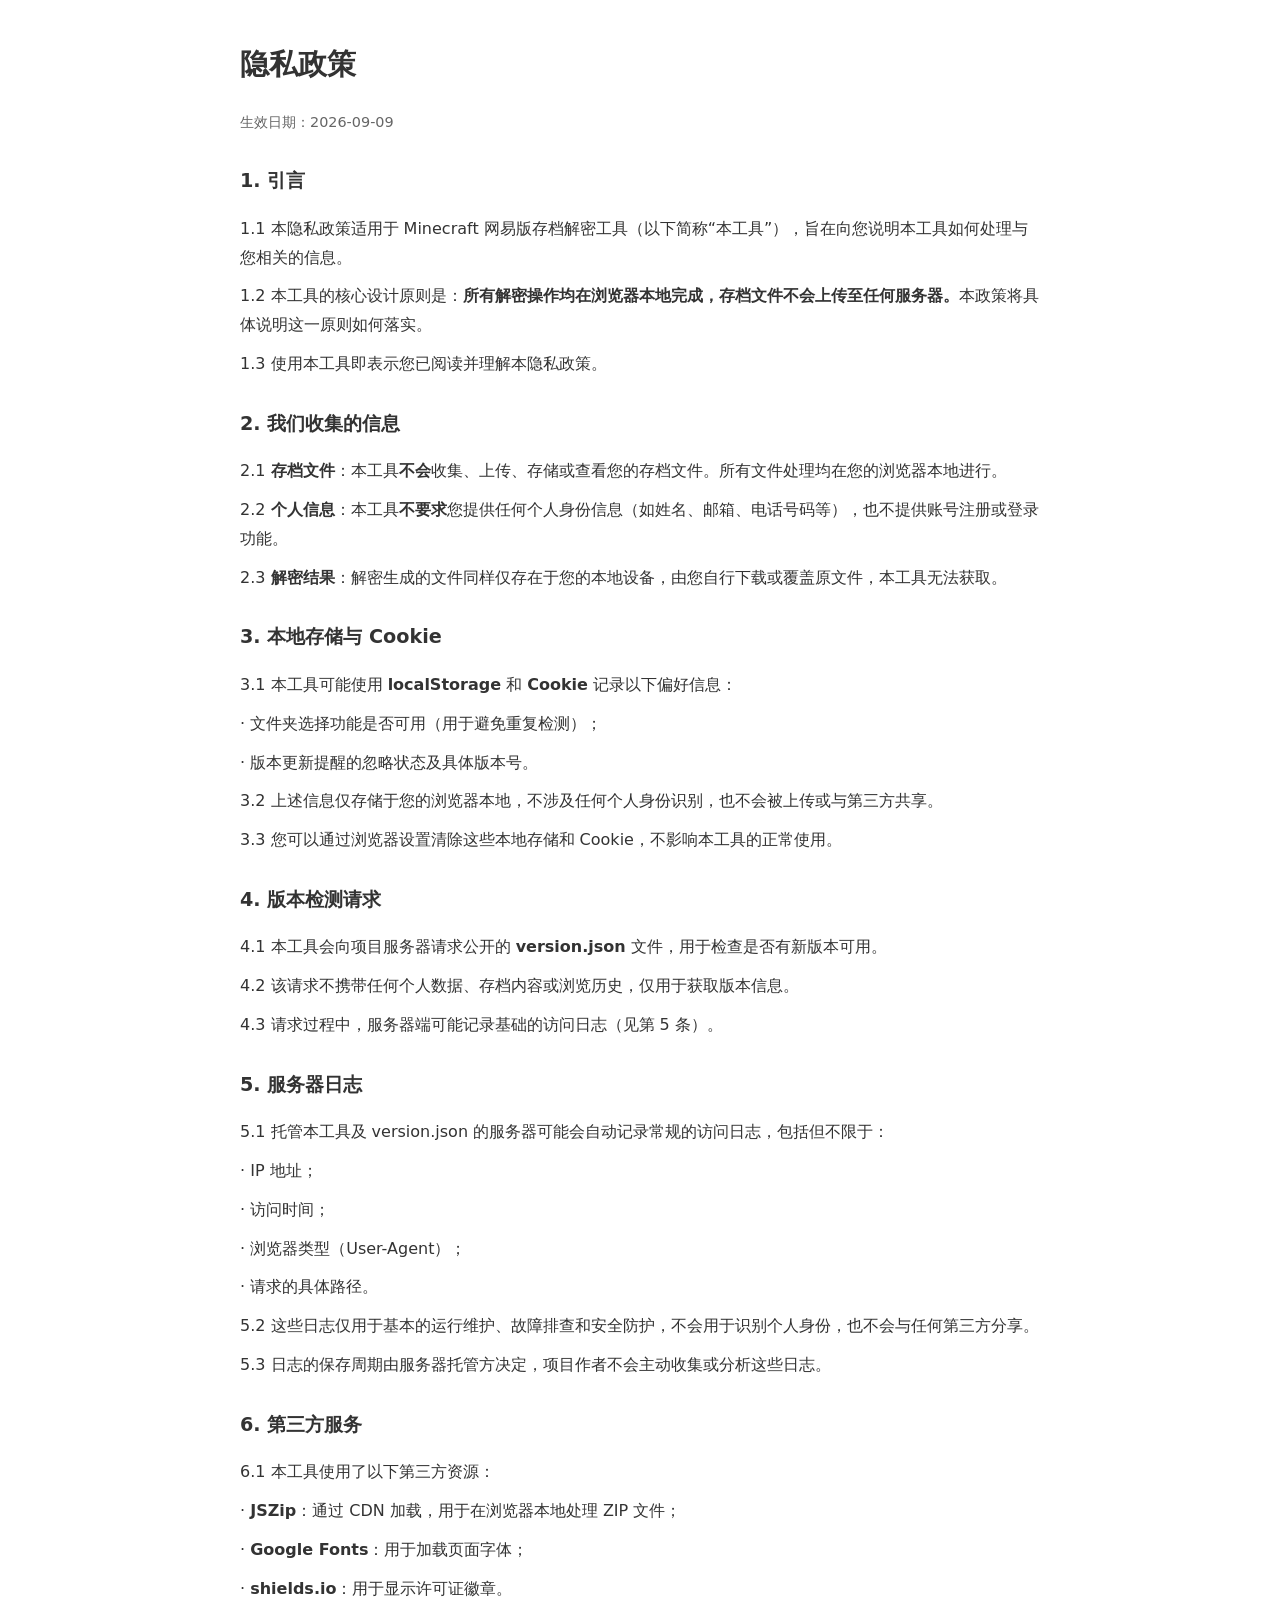
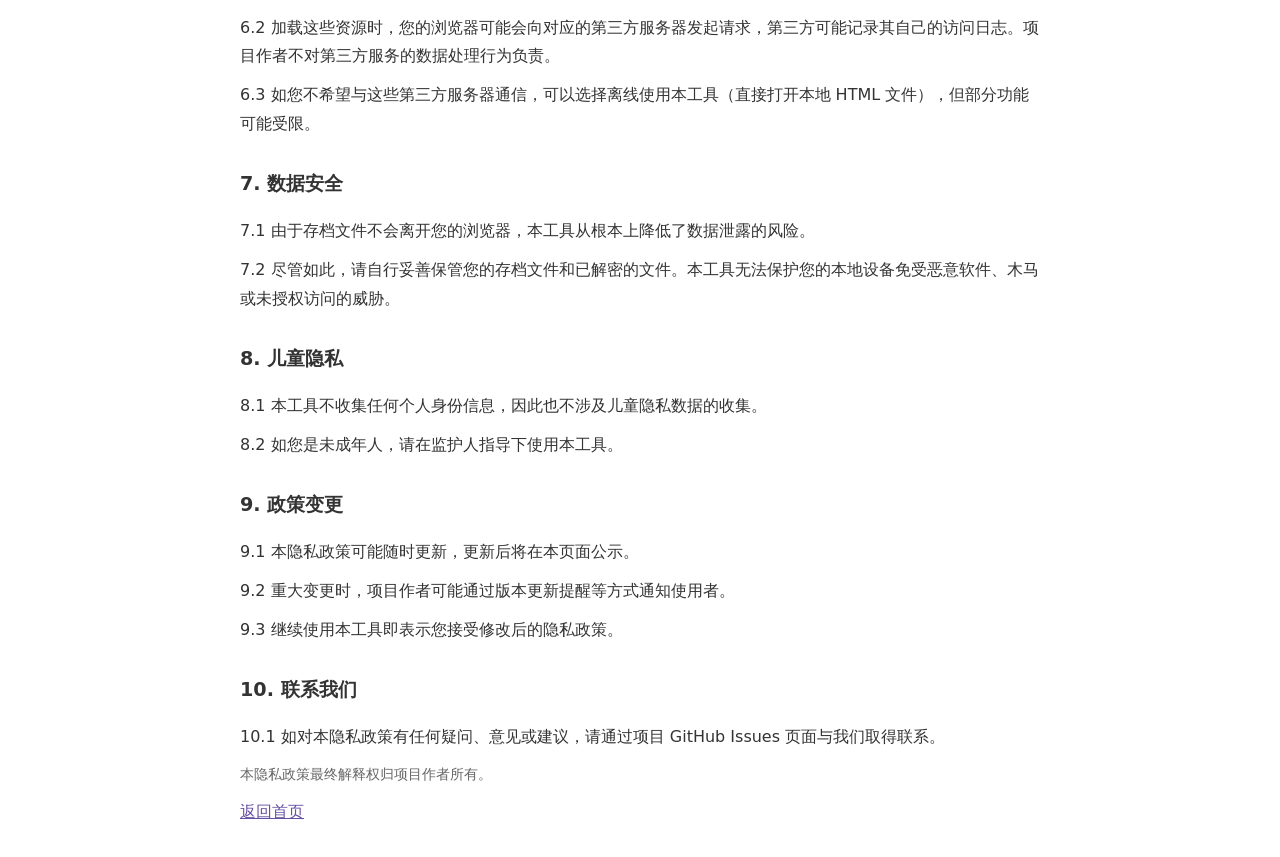
<file: privacy.html>
<!DOCTYPE html>
<html lang="zh-CN">
<head>
    <meta charset="UTF-8">
    <meta name="viewport" content="width=device-width, initial-scale=1.0">
    <title>隐私政策</title>
    <style>
        body {
            max-width: 800px;
            margin: 0 auto;
            padding: 20px;
            font-family: system-ui, -apple-system, sans-serif;
            line-height: 1.8;
            color: #333;
        }
        h1 { font-size: 1.8rem; }
        h2 { font-size: 1.2rem; margin-top: 28px; }
        p { margin: 10px 0; }
        a { color: #6750A4; }
        .muted { color: #666; font-size: 0.9rem; }
    </style>
</head>
<body>
    <h1>隐私政策</h1>
    <p class="muted">生效日期：2026-09-09</p>

    <h2>1. 引言</h2>
    <p>1.1 本隐私政策适用于 Minecraft 网易版存档解密工具（以下简称“本工具”），旨在向您说明本工具如何处理与您相关的信息。</p>
    <p>1.2 本工具的核心设计原则是：<strong>所有解密操作均在浏览器本地完成，存档文件不会上传至任何服务器。</strong>本政策将具体说明这一原则如何落实。</p>
    <p>1.3 使用本工具即表示您已阅读并理解本隐私政策。</p>

    <h2>2. 我们收集的信息</h2>
    <p>2.1 <strong>存档文件</strong>：本工具<strong>不会</strong>收集、上传、存储或查看您的存档文件。所有文件处理均在您的浏览器本地进行。</p>
    <p>2.2 <strong>个人信息</strong>：本工具<strong>不要求</strong>您提供任何个人身份信息（如姓名、邮箱、电话号码等），也不提供账号注册或登录功能。</p>
    <p>2.3 <strong>解密结果</strong>：解密生成的文件同样仅存在于您的本地设备，由您自行下载或覆盖原文件，本工具无法获取。</p>

    <h2>3. 本地存储与 Cookie</h2>
    <p>3.1 本工具可能使用 <strong>localStorage</strong> 和 <strong>Cookie</strong> 记录以下偏好信息：</p>
    <p>· 文件夹选择功能是否可用（用于避免重复检测）；</p>
    <p>· 版本更新提醒的忽略状态及具体版本号。</p>
    <p>3.2 上述信息仅存储于您的浏览器本地，不涉及任何个人身份识别，也不会被上传或与第三方共享。</p>
    <p>3.3 您可以通过浏览器设置清除这些本地存储和 Cookie，不影响本工具的正常使用。</p>

    <h2>4. 版本检测请求</h2>
    <p>4.1 本工具会向项目服务器请求公开的 <strong>version.json</strong> 文件，用于检查是否有新版本可用。</p>
    <p>4.2 该请求不携带任何个人数据、存档内容或浏览历史，仅用于获取版本信息。</p>
    <p>4.3 请求过程中，服务器端可能记录基础的访问日志（见第 5 条）。</p>

    <h2>5. 服务器日志</h2>
    <p>5.1 托管本工具及 version.json 的服务器可能会自动记录常规的访问日志，包括但不限于：</p>
    <p>· IP 地址；</p>
    <p>· 访问时间；</p>
    <p>· 浏览器类型（User-Agent）；</p>
    <p>· 请求的具体路径。</p>
    <p>5.2 这些日志仅用于基本的运行维护、故障排查和安全防护，不会用于识别个人身份，也不会与任何第三方分享。</p>
    <p>5.3 日志的保存周期由服务器托管方决定，项目作者不会主动收集或分析这些日志。</p>

    <h2>6. 第三方服务</h2>
    <p>6.1 本工具使用了以下第三方资源：</p>
    <p>· <strong>JSZip</strong>：通过 CDN 加载，用于在浏览器本地处理 ZIP 文件；</p>
    <p>· <strong>Google Fonts</strong>：用于加载页面字体；</p>
    <p>· <strong>shields.io</strong>：用于显示许可证徽章。</p>
    <p>6.2 加载这些资源时，您的浏览器可能会向对应的第三方服务器发起请求，第三方可能记录其自己的访问日志。项目作者不对第三方服务的数据处理行为负责。</p>
    <p>6.3 如您不希望与这些第三方服务器通信，可以选择离线使用本工具（直接打开本地 HTML 文件），但部分功能可能受限。</p>

    <h2>7. 数据安全</h2>
    <p>7.1 由于存档文件不会离开您的浏览器，本工具从根本上降低了数据泄露的风险。</p>
    <p>7.2 尽管如此，请自行妥善保管您的存档文件和已解密的文件。本工具无法保护您的本地设备免受恶意软件、木马或未授权访问的威胁。</p>

    <h2>8. 儿童隐私</h2>
    <p>8.1 本工具不收集任何个人身份信息，因此也不涉及儿童隐私数据的收集。</p>
    <p>8.2 如您是未成年人，请在监护人指导下使用本工具。</p>

    <h2>9. 政策变更</h2>
    <p>9.1 本隐私政策可能随时更新，更新后将在本页面公示。</p>
    <p>9.2 重大变更时，项目作者可能通过版本更新提醒等方式通知使用者。</p>
    <p>9.3 继续使用本工具即表示您接受修改后的隐私政策。</p>

    <h2>10. 联系我们</h2>
    <p>10.1 如对本隐私政策有任何疑问、意见或建议，请通过项目 GitHub Issues 页面与我们取得联系。</p>

    <p class="muted">本隐私政策最终解释权归项目作者所有。</p>

    <p><a href="index.html">返回首页</a></p>
</body>
</html>
</file>
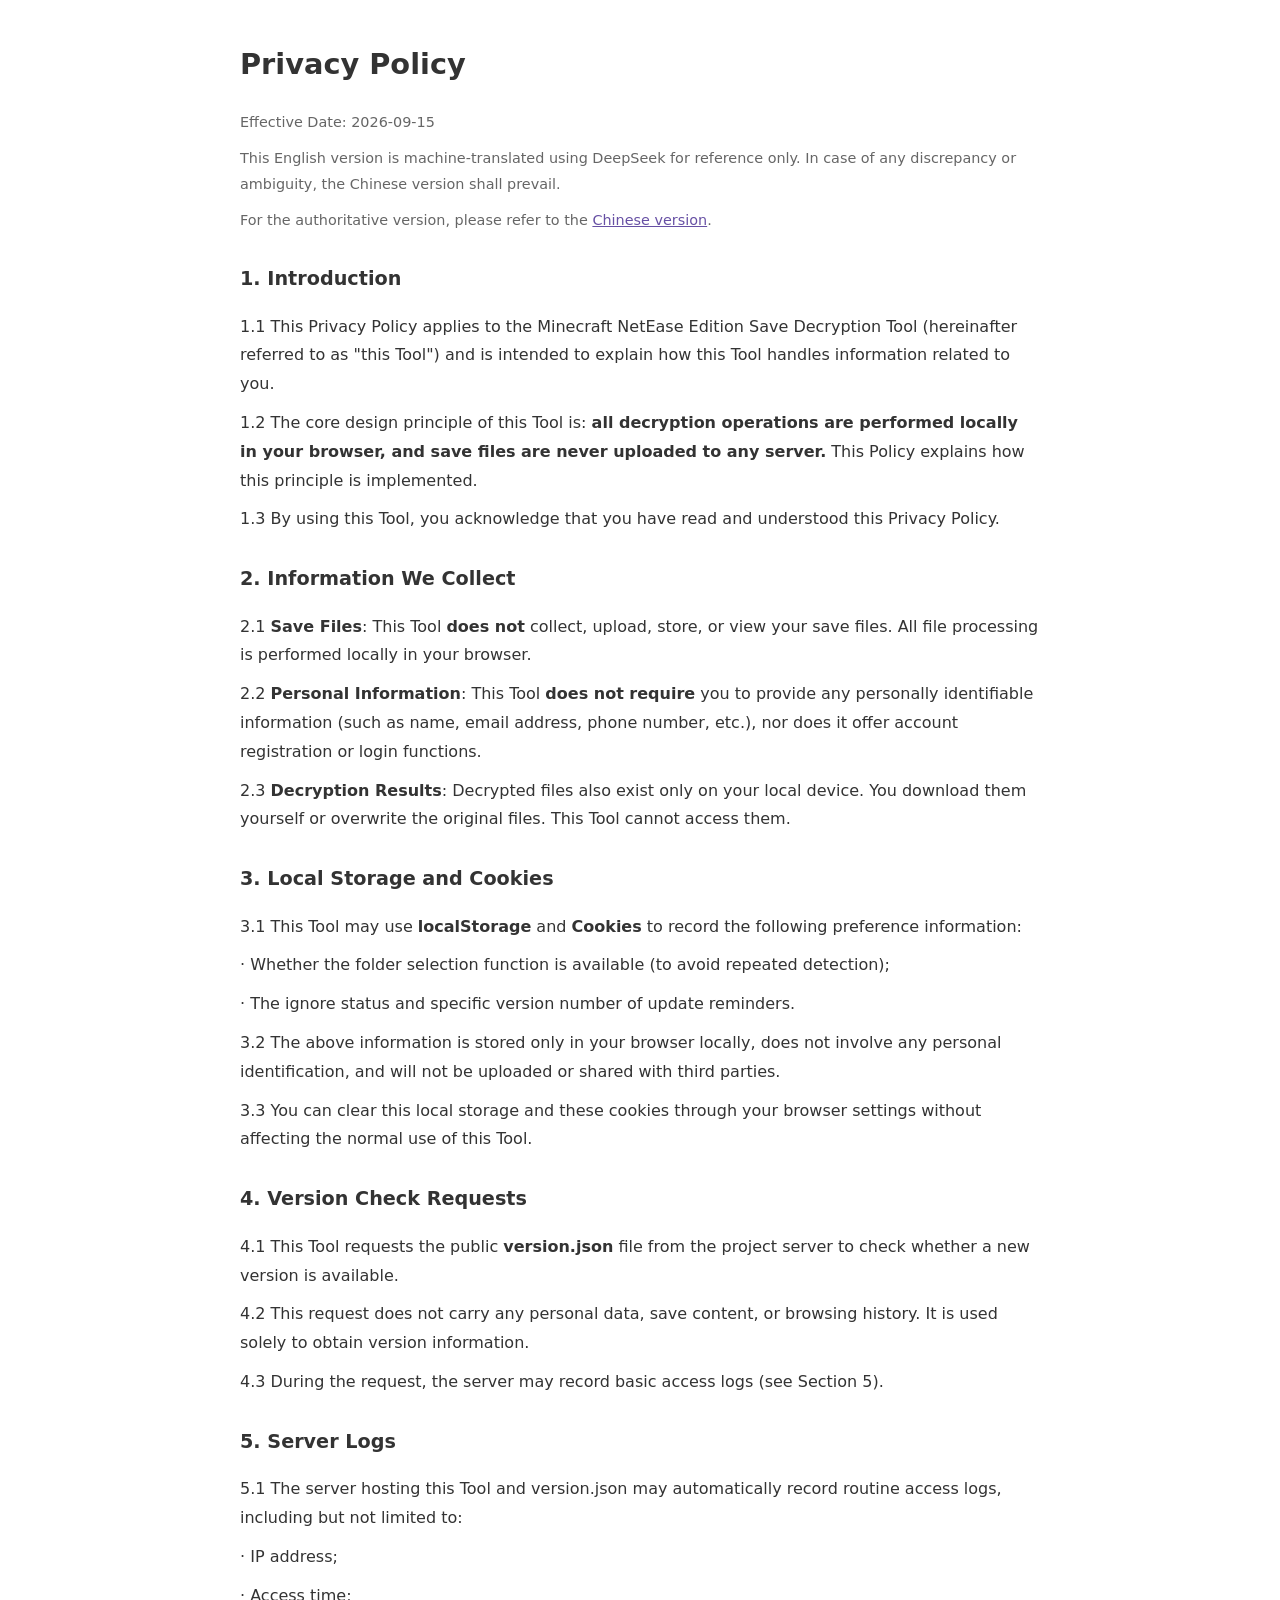
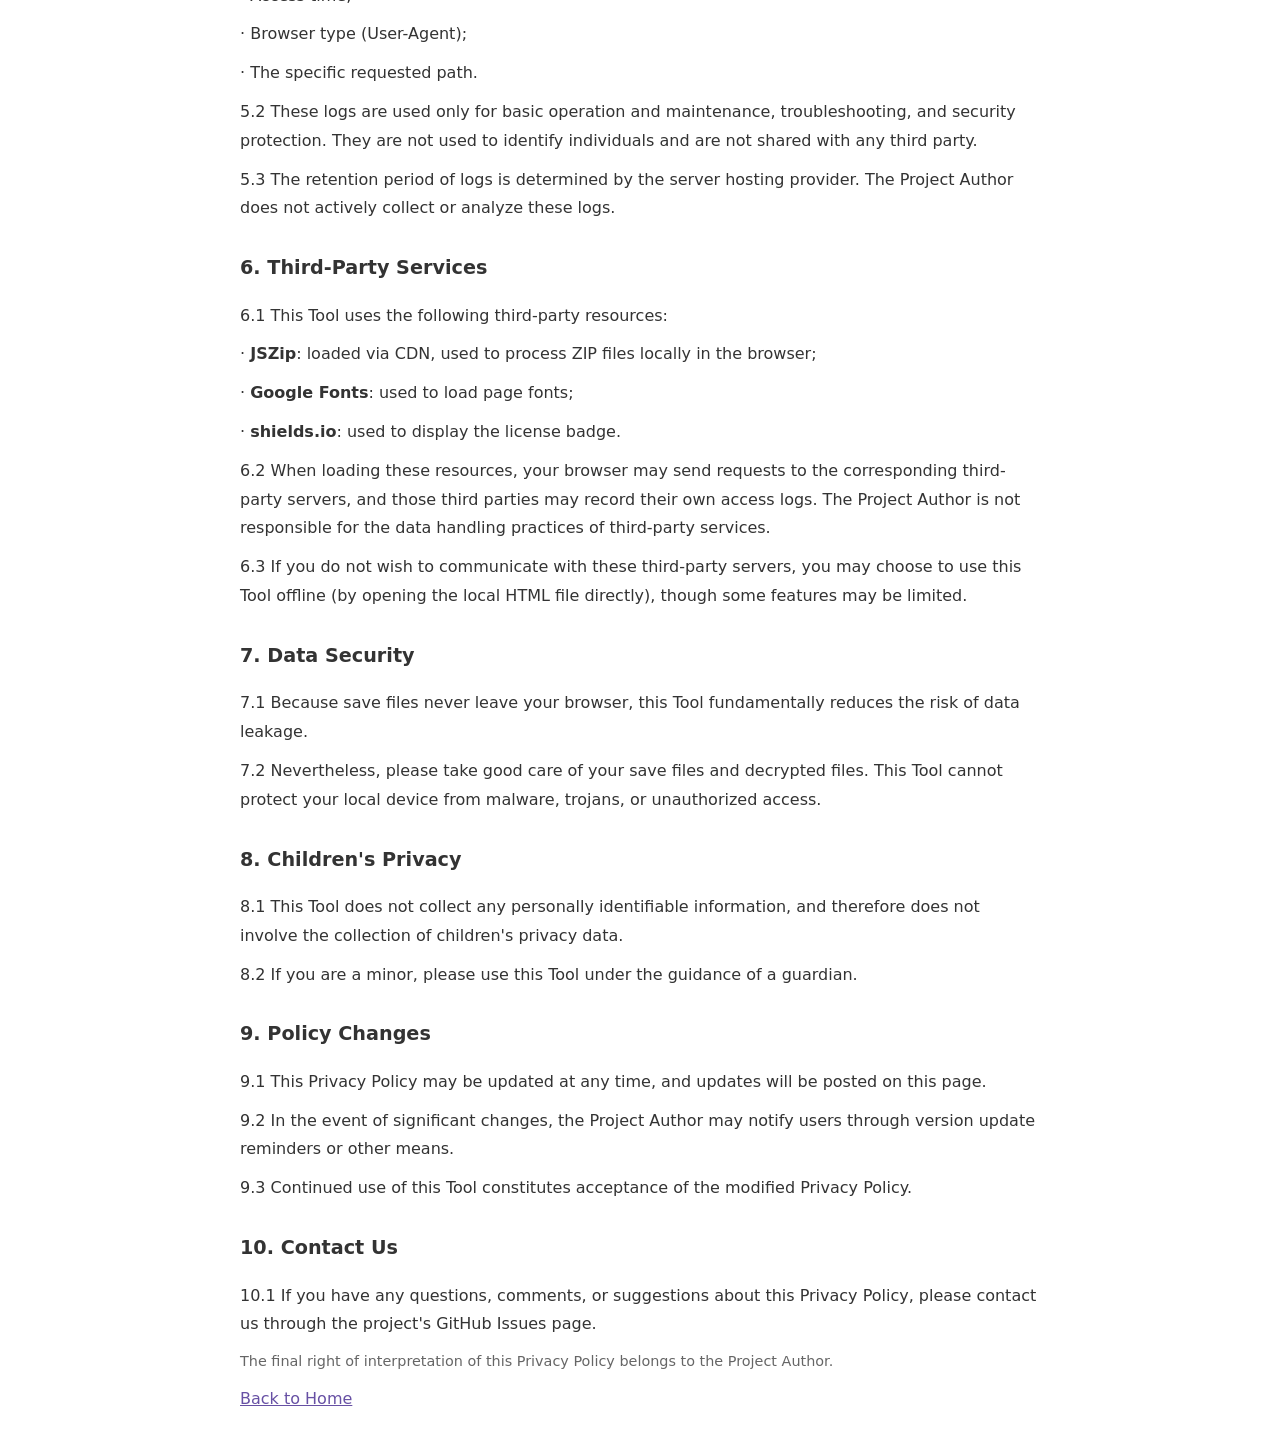
<file: privacy_EN.html>
<!DOCTYPE html>
<html lang="en">
<head>
    <meta charset="UTF-8">
    <meta name="viewport" content="width=device-width, initial-scale=1.0">
    <title>Privacy Policy</title>
    <style>
        body {
            max-width: 800px;
            margin: 0 auto;
            padding: 20px;
            font-family: system-ui, -apple-system, sans-serif;
            line-height: 1.8;
            color: #333;
        }
        h1 { font-size: 1.8rem; }
        h2 { font-size: 1.2rem; margin-top: 28px; }
        p { margin: 10px 0; }
        a { color: #6750A4; }
        .muted { color: #666; font-size: 0.9rem; }
    </style>
</head>
<body>
    <h1>Privacy Policy</h1>
    <p class="muted">Effective Date: 2026-09-15</p>
    <p class="muted">This English version is machine-translated using DeepSeek for reference only. In case of any discrepancy or ambiguity, the Chinese version shall prevail.</p>
    <p class="muted">For the authoritative version, please refer to the <a href="privacy.html">Chinese version</a>.</p>

    <h2>1. Introduction</h2>
    <p>1.1 This Privacy Policy applies to the Minecraft NetEase Edition Save Decryption Tool (hereinafter referred to as "this Tool") and is intended to explain how this Tool handles information related to you.</p>
    <p>1.2 The core design principle of this Tool is: <strong>all decryption operations are performed locally in your browser, and save files are never uploaded to any server.</strong> This Policy explains how this principle is implemented.</p>
    <p>1.3 By using this Tool, you acknowledge that you have read and understood this Privacy Policy.</p>

    <h2>2. Information We Collect</h2>
    <p>2.1 <strong>Save Files</strong>: This Tool <strong>does not</strong> collect, upload, store, or view your save files. All file processing is performed locally in your browser.</p>
    <p>2.2 <strong>Personal Information</strong>: This Tool <strong>does not require</strong> you to provide any personally identifiable information (such as name, email address, phone number, etc.), nor does it offer account registration or login functions.</p>
    <p>2.3 <strong>Decryption Results</strong>: Decrypted files also exist only on your local device. You download them yourself or overwrite the original files. This Tool cannot access them.</p>

    <h2>3. Local Storage and Cookies</h2>
    <p>3.1 This Tool may use <strong>localStorage</strong> and <strong>Cookies</strong> to record the following preference information:</p>
    <p>· Whether the folder selection function is available (to avoid repeated detection);</p>
    <p>· The ignore status and specific version number of update reminders.</p>
    <p>3.2 The above information is stored only in your browser locally, does not involve any personal identification, and will not be uploaded or shared with third parties.</p>
    <p>3.3 You can clear this local storage and these cookies through your browser settings without affecting the normal use of this Tool.</p>

    <h2>4. Version Check Requests</h2>
    <p>4.1 This Tool requests the public <strong>version.json</strong> file from the project server to check whether a new version is available.</p>
    <p>4.2 This request does not carry any personal data, save content, or browsing history. It is used solely to obtain version information.</p>
    <p>4.3 During the request, the server may record basic access logs (see Section 5).</p>

    <h2>5. Server Logs</h2>
    <p>5.1 The server hosting this Tool and version.json may automatically record routine access logs, including but not limited to:</p>
    <p>· IP address;</p>
    <p>· Access time;</p>
    <p>· Browser type (User-Agent);</p>
    <p>· The specific requested path.</p>
    <p>5.2 These logs are used only for basic operation and maintenance, troubleshooting, and security protection. They are not used to identify individuals and are not shared with any third party.</p>
    <p>5.3 The retention period of logs is determined by the server hosting provider. The Project Author does not actively collect or analyze these logs.</p>

    <h2>6. Third-Party Services</h2>
    <p>6.1 This Tool uses the following third-party resources:</p>
    <p>· <strong>JSZip</strong>: loaded via CDN, used to process ZIP files locally in the browser;</p>
    <p>· <strong>Google Fonts</strong>: used to load page fonts;</p>
    <p>· <strong>shields.io</strong>: used to display the license badge.</p>
    <p>6.2 When loading these resources, your browser may send requests to the corresponding third-party servers, and those third parties may record their own access logs. The Project Author is not responsible for the data handling practices of third-party services.</p>
    <p>6.3 If you do not wish to communicate with these third-party servers, you may choose to use this Tool offline (by opening the local HTML file directly), though some features may be limited.</p>

    <h2>7. Data Security</h2>
    <p>7.1 Because save files never leave your browser, this Tool fundamentally reduces the risk of data leakage.</p>
    <p>7.2 Nevertheless, please take good care of your save files and decrypted files. This Tool cannot protect your local device from malware, trojans, or unauthorized access.</p>

    <h2>8. Children's Privacy</h2>
    <p>8.1 This Tool does not collect any personally identifiable information, and therefore does not involve the collection of children's privacy data.</p>
    <p>8.2 If you are a minor, please use this Tool under the guidance of a guardian.</p>

    <h2>9. Policy Changes</h2>
    <p>9.1 This Privacy Policy may be updated at any time, and updates will be posted on this page.</p>
    <p>9.2 In the event of significant changes, the Project Author may notify users through version update reminders or other means.</p>
    <p>9.3 Continued use of this Tool constitutes acceptance of the modified Privacy Policy.</p>

    <h2>10. Contact Us</h2>
    <p>10.1 If you have any questions, comments, or suggestions about this Privacy Policy, please contact us through the project's GitHub Issues page.</p>

    <p class="muted">The final right of interpretation of this Privacy Policy belongs to the Project Author.</p>

    <p><a href="index.html">Back to Home</a></p>
</body>
</html>
</file>
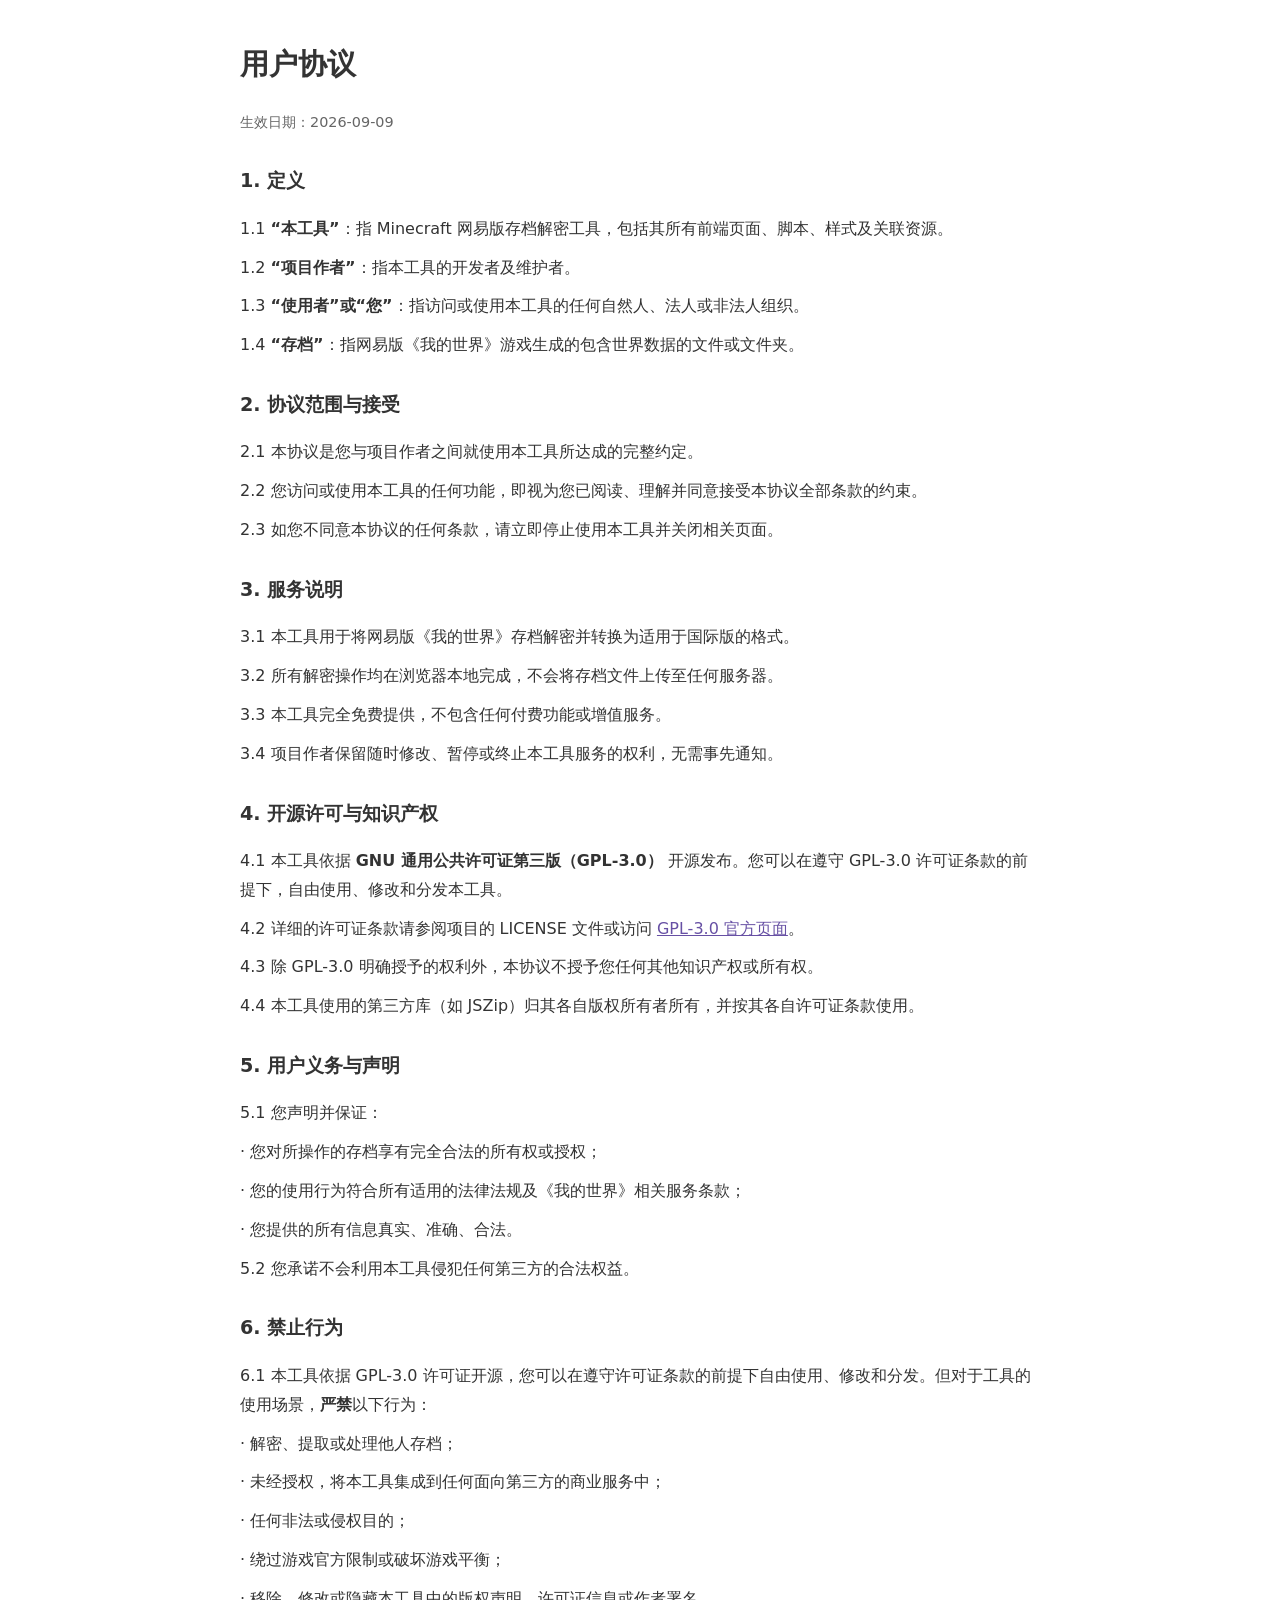
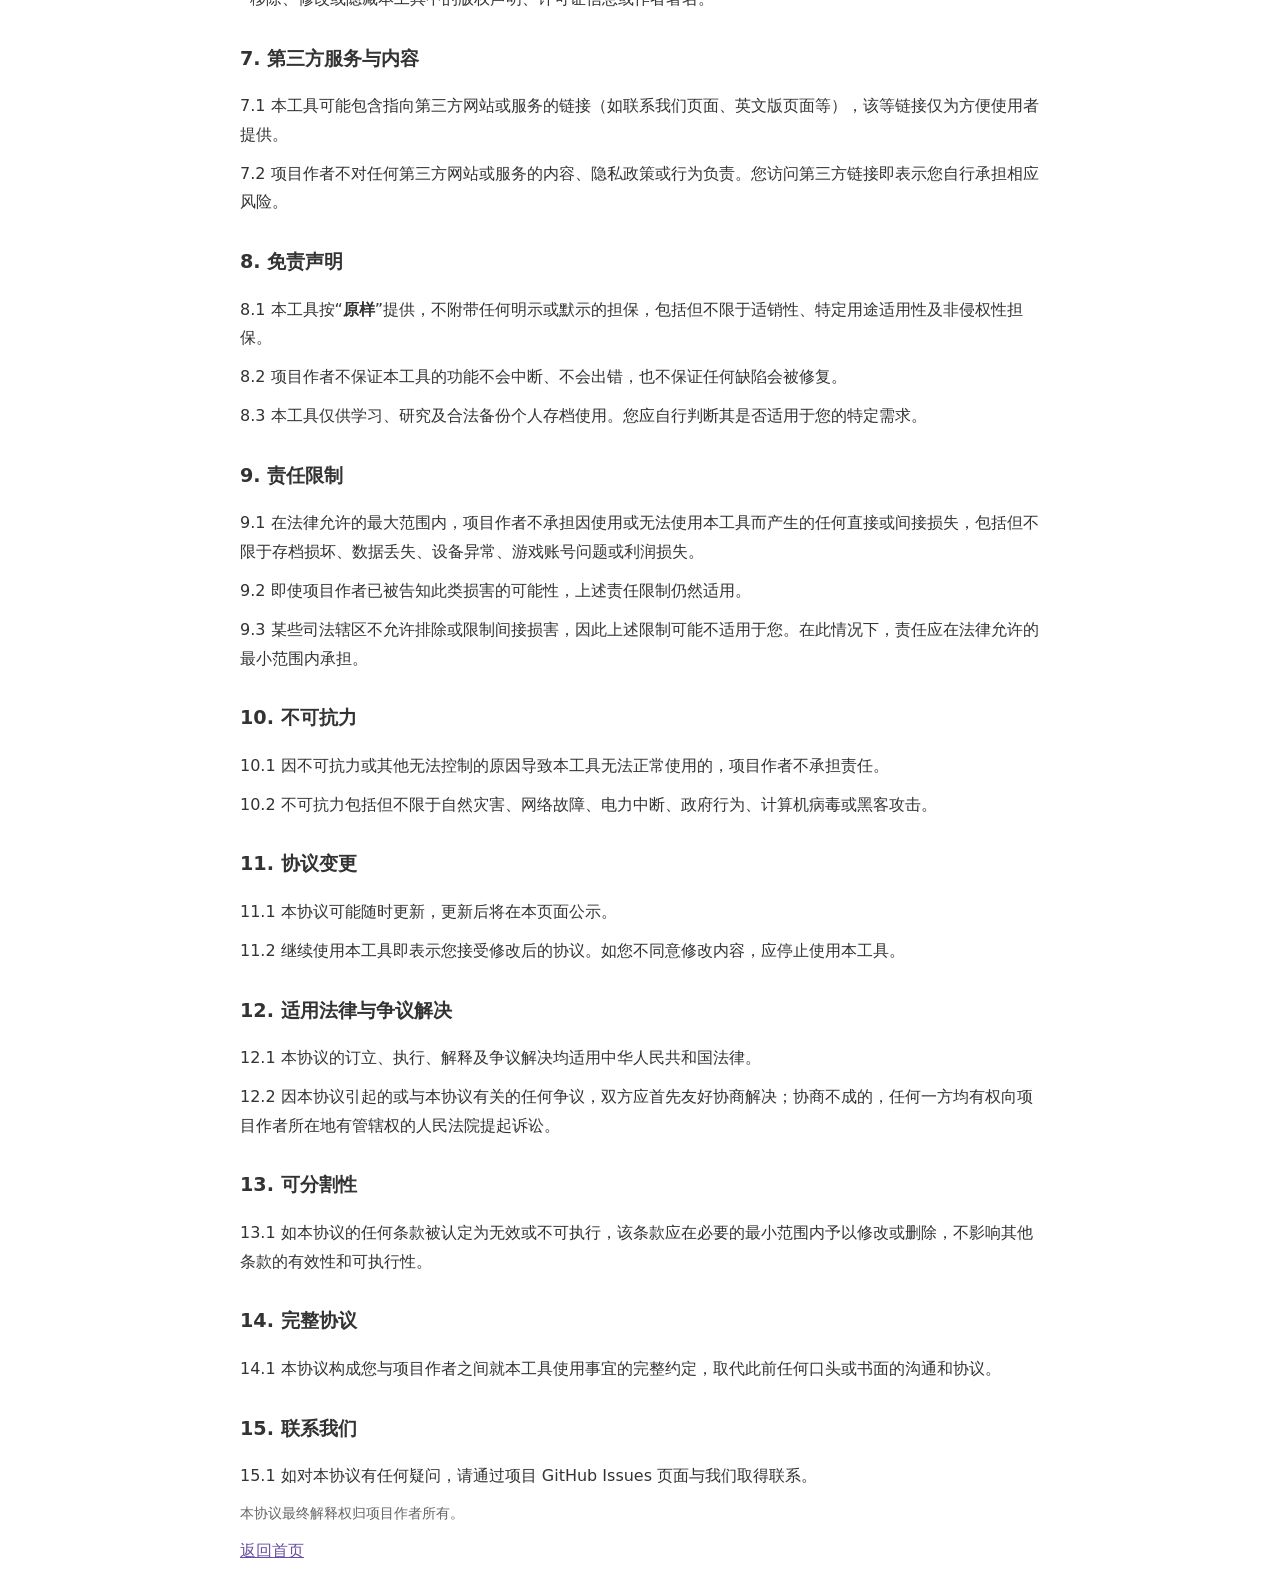
<file: terms.html>
<!DOCTYPE html>
<html lang="zh-CN">
<head>
    <meta charset="UTF-8">
    <meta name="viewport" content="width=device-width, initial-scale=1.0">
    <title>用户协议</title>
    <style>
        body {
            max-width: 800px;
            margin: 0 auto;
            padding: 20px;
            font-family: system-ui, -apple-system, sans-serif;
            line-height: 1.8;
            color: #333;
        }
        h1 { font-size: 1.8rem; }
        h2 { font-size: 1.2rem; margin-top: 28px; }
        p { margin: 10px 0; }
        a { color: #6750A4; }
        .muted { color: #666; font-size: 0.9rem; }
    </style>
</head>
<body>
    <h1>用户协议</h1>
    <p class="muted">生效日期：2026-09-09</p>

    <h2>1. 定义</h2>
    <p>1.1 <strong>“本工具”</strong>：指 Minecraft 网易版存档解密工具，包括其所有前端页面、脚本、样式及关联资源。</p>
    <p>1.2 <strong>“项目作者”</strong>：指本工具的开发者及维护者。</p>
    <p>1.3 <strong>“使用者”或“您”</strong>：指访问或使用本工具的任何自然人、法人或非法人组织。</p>
    <p>1.4 <strong>“存档”</strong>：指网易版《我的世界》游戏生成的包含世界数据的文件或文件夹。</p>

    <h2>2. 协议范围与接受</h2>
    <p>2.1 本协议是您与项目作者之间就使用本工具所达成的完整约定。</p>
    <p>2.2 您访问或使用本工具的任何功能，即视为您已阅读、理解并同意接受本协议全部条款的约束。</p>
    <p>2.3 如您不同意本协议的任何条款，请立即停止使用本工具并关闭相关页面。</p>

    <h2>3. 服务说明</h2>
    <p>3.1 本工具用于将网易版《我的世界》存档解密并转换为适用于国际版的格式。</p>
    <p>3.2 所有解密操作均在浏览器本地完成，不会将存档文件上传至任何服务器。</p>
    <p>3.3 本工具完全免费提供，不包含任何付费功能或增值服务。</p>
    <p>3.4 项目作者保留随时修改、暂停或终止本工具服务的权利，无需事先通知。</p>

    <h2>4. 开源许可与知识产权</h2>
    <p>4.1 本工具依据 <strong>GNU 通用公共许可证第三版（GPL-3.0）</strong> 开源发布。您可以在遵守 GPL-3.0 许可证条款的前提下，自由使用、修改和分发本工具。</p>
    <p>4.2 详细的许可证条款请参阅项目的 LICENSE 文件或访问 <a href="https://www.gnu.org/licenses/gpl-3.0.html" target="_blank">GPL-3.0 官方页面</a>。</p>
    <p>4.3 除 GPL-3.0 明确授予的权利外，本协议不授予您任何其他知识产权或所有权。</p>
    <p>4.4 本工具使用的第三方库（如 JSZip）归其各自版权所有者所有，并按其各自许可证条款使用。</p>

    <h2>5. 用户义务与声明</h2>
    <p>5.1 您声明并保证：</p>
    <p>· 您对所操作的存档享有完全合法的所有权或授权；</p>
    <p>· 您的使用行为符合所有适用的法律法规及《我的世界》相关服务条款；</p>
    <p>· 您提供的所有信息真实、准确、合法。</p>
    <p>5.2 您承诺不会利用本工具侵犯任何第三方的合法权益。</p>

    <h2>6. 禁止行为</h2>
    <p>6.1 本工具依据 GPL-3.0 许可证开源，您可以在遵守许可证条款的前提下自由使用、修改和分发。但对于工具的使用场景，<strong>严禁</strong>以下行为：</p>
    <p>· 解密、提取或处理他人存档；</p>
    <p>· 未经授权，将本工具集成到任何面向第三方的商业服务中；</p>
    <p>· 任何非法或侵权目的；</p>
    <p>· 绕过游戏官方限制或破坏游戏平衡；</p>
    <p>· 移除、修改或隐藏本工具中的版权声明、许可证信息或作者署名。</p>

    <h2>7. 第三方服务与内容</h2>
    <p>7.1 本工具可能包含指向第三方网站或服务的链接（如联系我们页面、英文版页面等），该等链接仅为方便使用者提供。</p>
    <p>7.2 项目作者不对任何第三方网站或服务的内容、隐私政策或行为负责。您访问第三方链接即表示您自行承担相应风险。</p>

    <h2>8. 免责声明</h2>
    <p>8.1 本工具按“<strong>原样</strong>”提供，不附带任何明示或默示的担保，包括但不限于适销性、特定用途适用性及非侵权性担保。</p>
    <p>8.2 项目作者不保证本工具的功能不会中断、不会出错，也不保证任何缺陷会被修复。</p>
    <p>8.3 本工具仅供学习、研究及合法备份个人存档使用。您应自行判断其是否适用于您的特定需求。</p>

    <h2>9. 责任限制</h2>
    <p>9.1 在法律允许的最大范围内，项目作者不承担因使用或无法使用本工具而产生的任何直接或间接损失，包括但不限于存档损坏、数据丢失、设备异常、游戏账号问题或利润损失。</p>
    <p>9.2 即使项目作者已被告知此类损害的可能性，上述责任限制仍然适用。</p>
    <p>9.3 某些司法辖区不允许排除或限制间接损害，因此上述限制可能不适用于您。在此情况下，责任应在法律允许的最小范围内承担。</p>

    <h2>10. 不可抗力</h2>
    <p>10.1 因不可抗力或其他无法控制的原因导致本工具无法正常使用的，项目作者不承担责任。</p>
    <p>10.2 不可抗力包括但不限于自然灾害、网络故障、电力中断、政府行为、计算机病毒或黑客攻击。</p>

    <h2>11. 协议变更</h2>
    <p>11.1 本协议可能随时更新，更新后将在本页面公示。</p>
    <p>11.2 继续使用本工具即表示您接受修改后的协议。如您不同意修改内容，应停止使用本工具。</p>

    <h2>12. 适用法律与争议解决</h2>
    <p>12.1 本协议的订立、执行、解释及争议解决均适用中华人民共和国法律。</p>
    <p>12.2 因本协议引起的或与本协议有关的任何争议，双方应首先友好协商解决；协商不成的，任何一方均有权向项目作者所在地有管辖权的人民法院提起诉讼。</p>

    <h2>13. 可分割性</h2>
    <p>13.1 如本协议的任何条款被认定为无效或不可执行，该条款应在必要的最小范围内予以修改或删除，不影响其他条款的有效性和可执行性。</p>

    <h2>14. 完整协议</h2>
    <p>14.1 本协议构成您与项目作者之间就本工具使用事宜的完整约定，取代此前任何口头或书面的沟通和协议。</p>

    <h2>15. 联系我们</h2>
    <p>15.1 如对本协议有任何疑问，请通过项目 GitHub Issues 页面与我们取得联系。</p>

    <p class="muted">本协议最终解释权归项目作者所有。</p>

    <p><a href="index.html">返回首页</a></p>
</body>
</html>
</file>
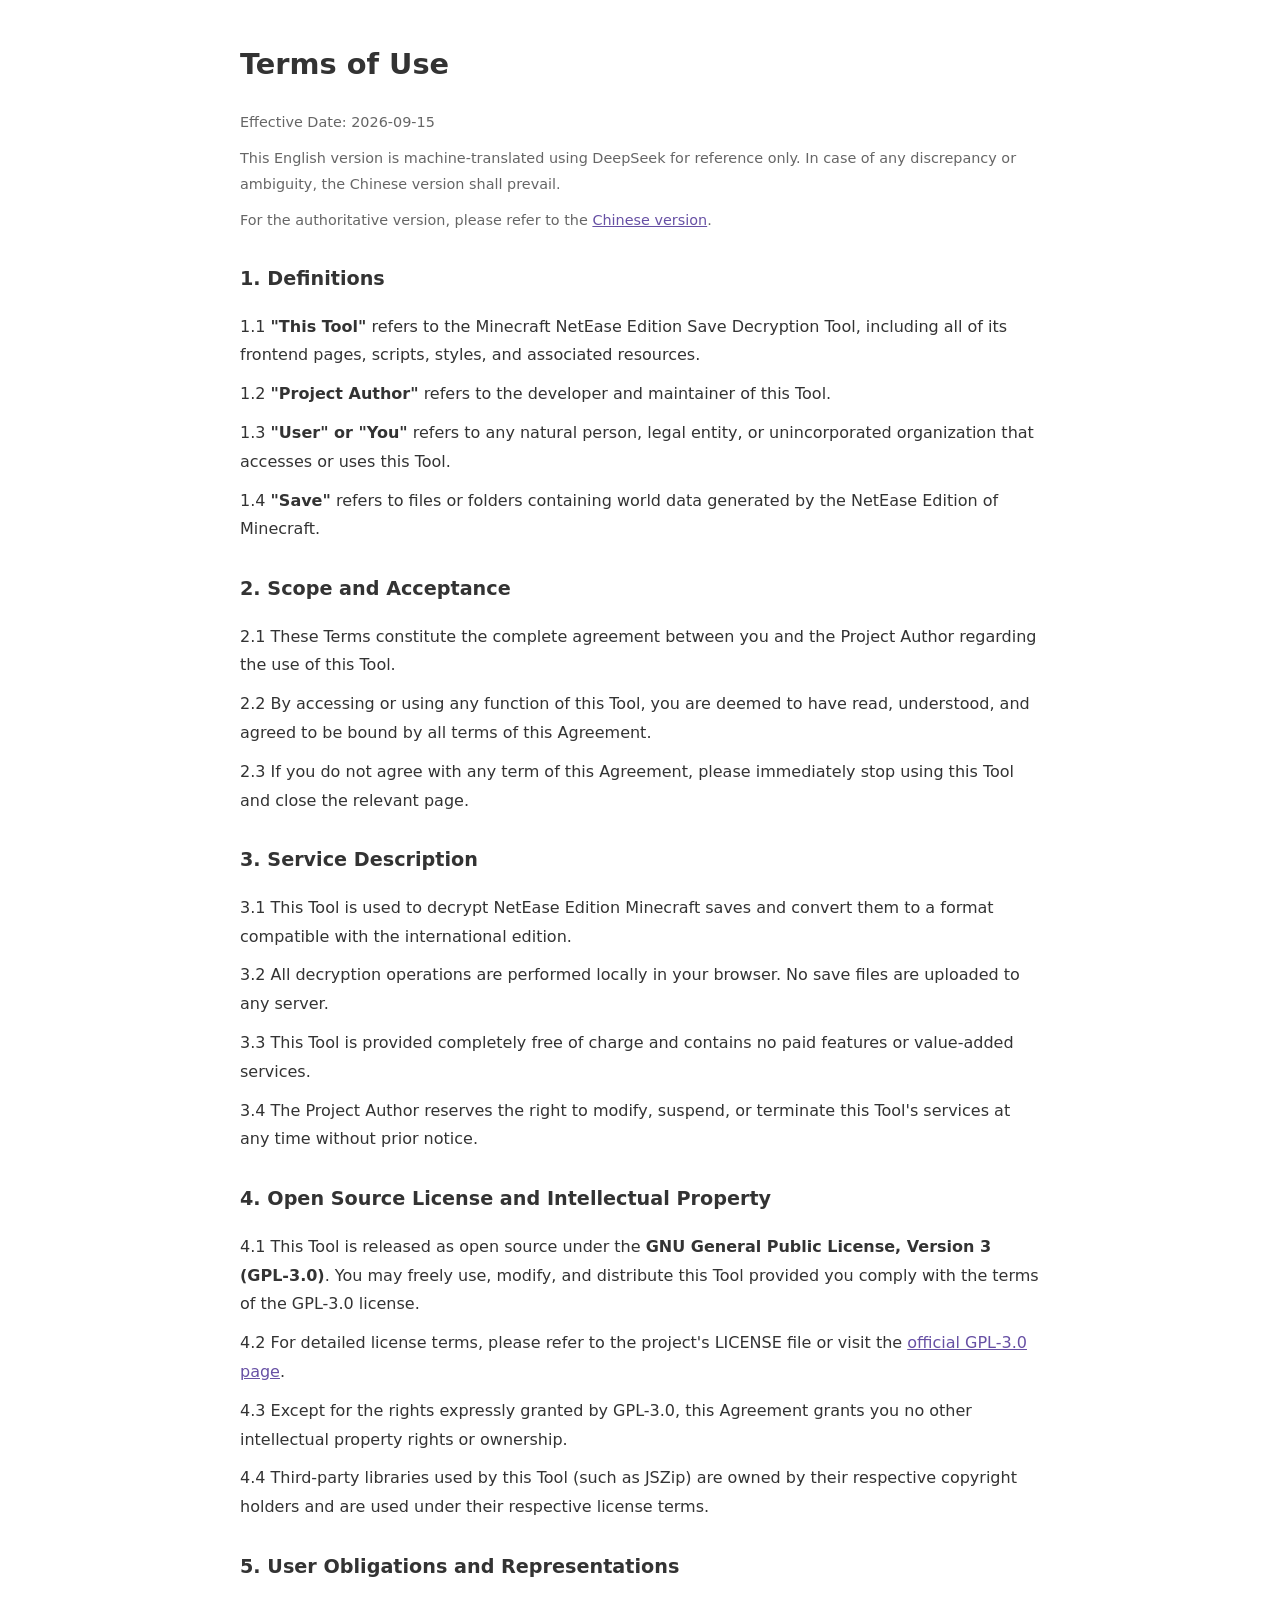
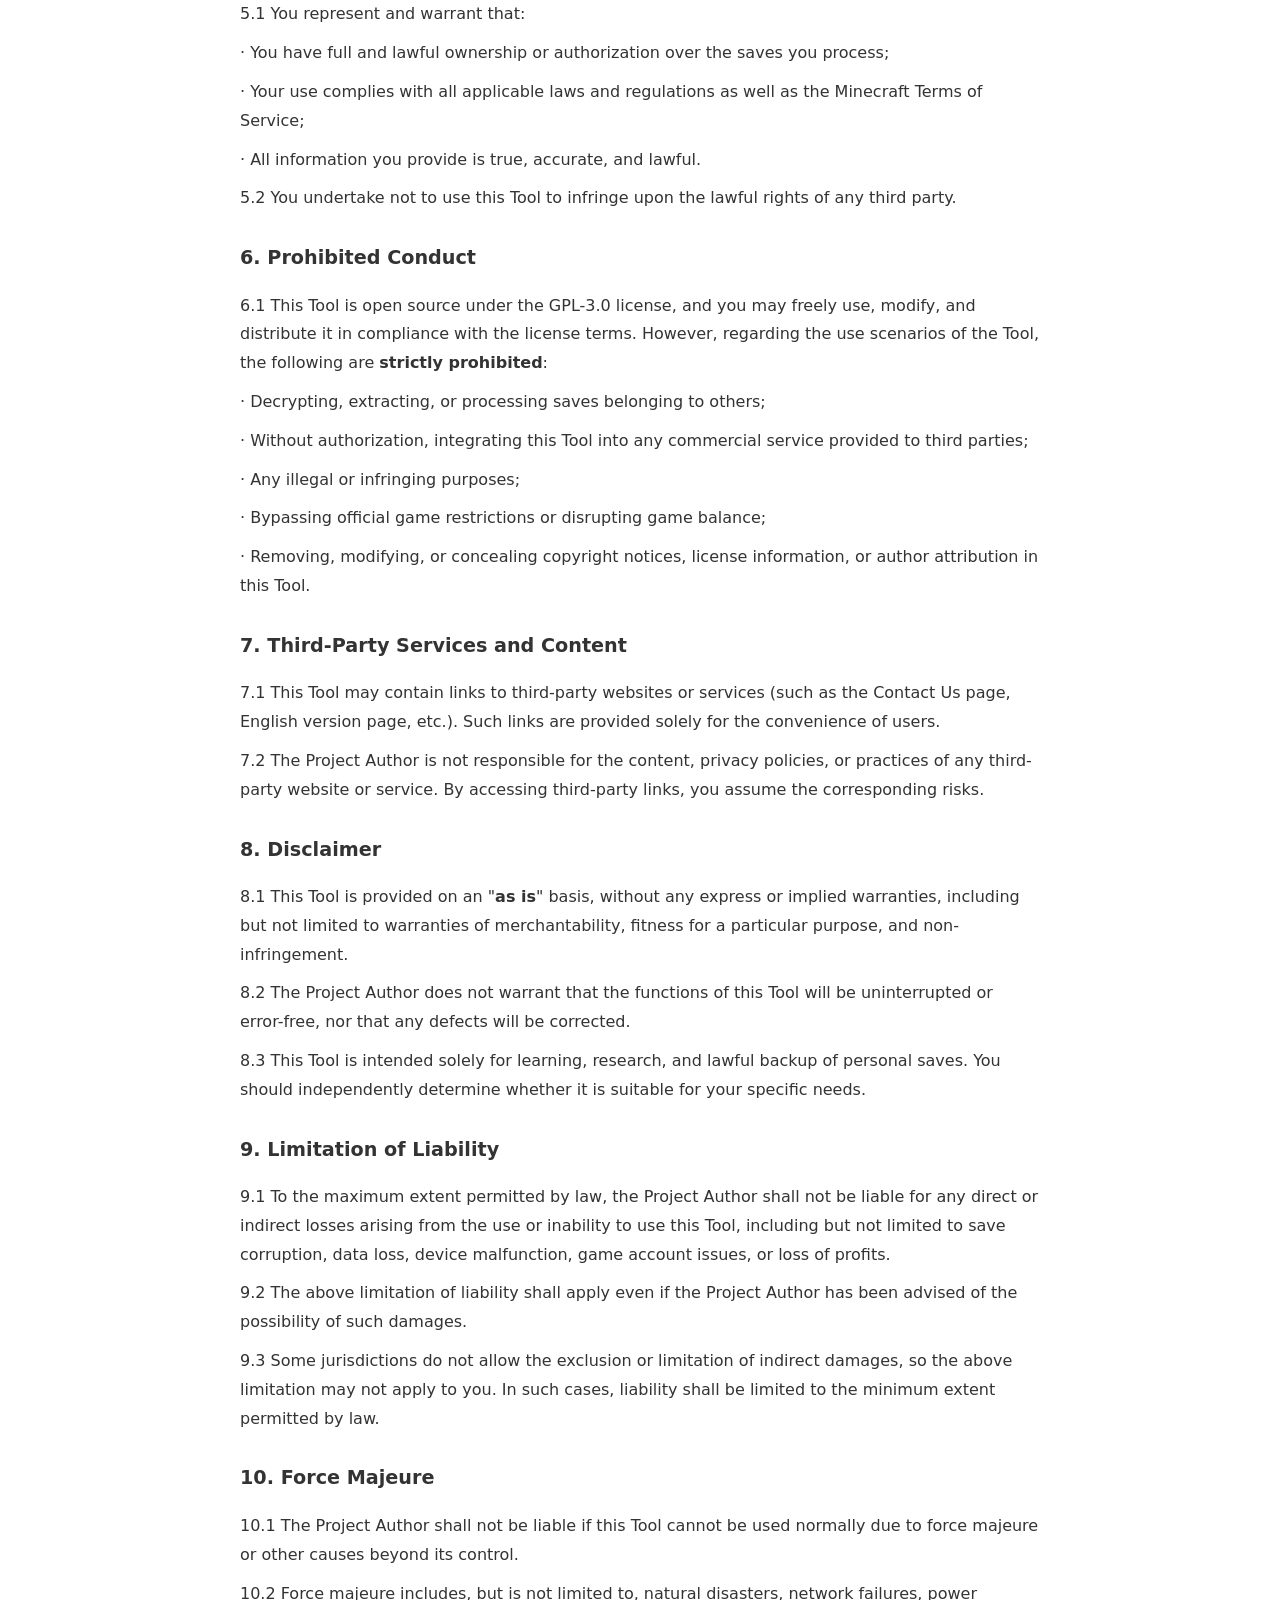
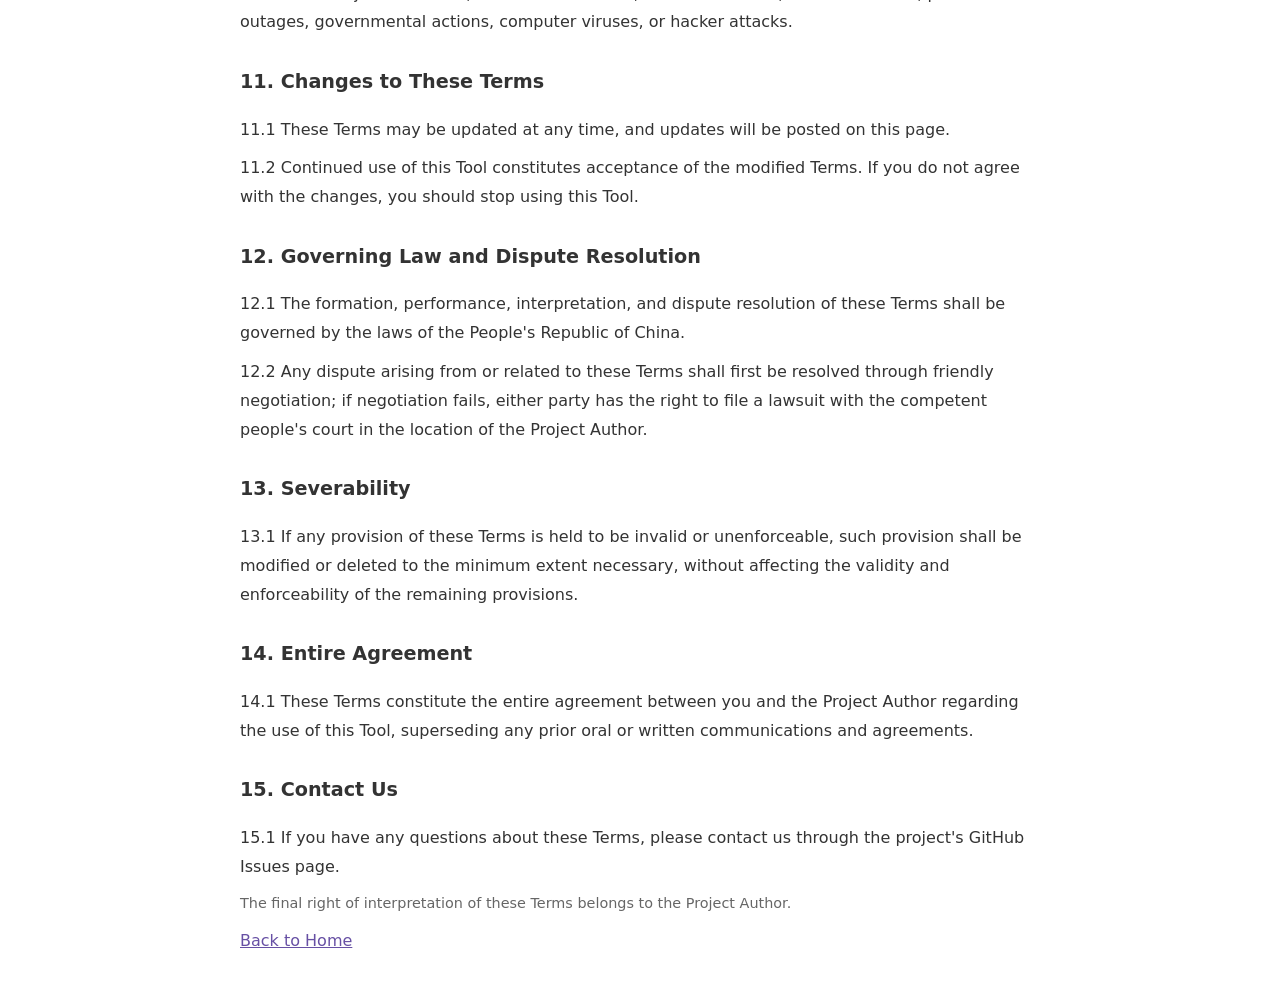
<file: terms_EN.html>
<!DOCTYPE html>
<html lang="en">
<head>
    <meta charset="UTF-8">
    <meta name="viewport" content="width=device-width, initial-scale=1.0">
    <title>Terms of Use</title>
    <style>
        body {
            max-width: 800px;
            margin: 0 auto;
            padding: 20px;
            font-family: system-ui, -apple-system, sans-serif;
            line-height: 1.8;
            color: #333;
        }
        h1 { font-size: 1.8rem; }
        h2 { font-size: 1.2rem; margin-top: 28px; }
        p { margin: 10px 0; }
        a { color: #6750A4; }
        .muted { color: #666; font-size: 0.9rem; }
    </style>
</head>
<body>
    <h1>Terms of Use</h1>
    <p class="muted">Effective Date: 2026-09-15</p>
    <p class="muted">This English version is machine-translated using DeepSeek for reference only. In case of any discrepancy or ambiguity, the Chinese version shall prevail.</p>
    <p class="muted">For the authoritative version, please refer to the <a href="terms.html">Chinese version</a>.</p>

    <h2>1. Definitions</h2>
    <p>1.1 <strong>"This Tool"</strong> refers to the Minecraft NetEase Edition Save Decryption Tool, including all of its frontend pages, scripts, styles, and associated resources.</p>
    <p>1.2 <strong>"Project Author"</strong> refers to the developer and maintainer of this Tool.</p>
    <p>1.3 <strong>"User" or "You"</strong> refers to any natural person, legal entity, or unincorporated organization that accesses or uses this Tool.</p>
    <p>1.4 <strong>"Save"</strong> refers to files or folders containing world data generated by the NetEase Edition of Minecraft.</p>

    <h2>2. Scope and Acceptance</h2>
    <p>2.1 These Terms constitute the complete agreement between you and the Project Author regarding the use of this Tool.</p>
    <p>2.2 By accessing or using any function of this Tool, you are deemed to have read, understood, and agreed to be bound by all terms of this Agreement.</p>
    <p>2.3 If you do not agree with any term of this Agreement, please immediately stop using this Tool and close the relevant page.</p>

    <h2>3. Service Description</h2>
    <p>3.1 This Tool is used to decrypt NetEase Edition Minecraft saves and convert them to a format compatible with the international edition.</p>
    <p>3.2 All decryption operations are performed locally in your browser. No save files are uploaded to any server.</p>
    <p>3.3 This Tool is provided completely free of charge and contains no paid features or value-added services.</p>
    <p>3.4 The Project Author reserves the right to modify, suspend, or terminate this Tool's services at any time without prior notice.</p>

    <h2>4. Open Source License and Intellectual Property</h2>
    <p>4.1 This Tool is released as open source under the <strong>GNU General Public License, Version 3 (GPL-3.0)</strong>. You may freely use, modify, and distribute this Tool provided you comply with the terms of the GPL-3.0 license.</p>
    <p>4.2 For detailed license terms, please refer to the project's LICENSE file or visit the <a href="https://www.gnu.org/licenses/gpl-3.0.html" target="_blank">official GPL-3.0 page</a>.</p>
    <p>4.3 Except for the rights expressly granted by GPL-3.0, this Agreement grants you no other intellectual property rights or ownership.</p>
    <p>4.4 Third-party libraries used by this Tool (such as JSZip) are owned by their respective copyright holders and are used under their respective license terms.</p>

    <h2>5. User Obligations and Representations</h2>
    <p>5.1 You represent and warrant that:</p>
    <p>· You have full and lawful ownership or authorization over the saves you process;</p>
    <p>· Your use complies with all applicable laws and regulations as well as the Minecraft Terms of Service;</p>
    <p>· All information you provide is true, accurate, and lawful.</p>
    <p>5.2 You undertake not to use this Tool to infringe upon the lawful rights of any third party.</p>

    <h2>6. Prohibited Conduct</h2>
    <p>6.1 This Tool is open source under the GPL-3.0 license, and you may freely use, modify, and distribute it in compliance with the license terms. However, regarding the use scenarios of the Tool, the following are <strong>strictly prohibited</strong>:</p>
    <p>· Decrypting, extracting, or processing saves belonging to others;</p>
    <p>· Without authorization, integrating this Tool into any commercial service provided to third parties;</p>
    <p>· Any illegal or infringing purposes;</p>
    <p>· Bypassing official game restrictions or disrupting game balance;</p>
    <p>· Removing, modifying, or concealing copyright notices, license information, or author attribution in this Tool.</p>

    <h2>7. Third-Party Services and Content</h2>
    <p>7.1 This Tool may contain links to third-party websites or services (such as the Contact Us page, English version page, etc.). Such links are provided solely for the convenience of users.</p>
    <p>7.2 The Project Author is not responsible for the content, privacy policies, or practices of any third-party website or service. By accessing third-party links, you assume the corresponding risks.</p>

    <h2>8. Disclaimer</h2>
    <p>8.1 This Tool is provided on an "<strong>as is</strong>" basis, without any express or implied warranties, including but not limited to warranties of merchantability, fitness for a particular purpose, and non-infringement.</p>
    <p>8.2 The Project Author does not warrant that the functions of this Tool will be uninterrupted or error-free, nor that any defects will be corrected.</p>
    <p>8.3 This Tool is intended solely for learning, research, and lawful backup of personal saves. You should independently determine whether it is suitable for your specific needs.</p>

    <h2>9. Limitation of Liability</h2>
    <p>9.1 To the maximum extent permitted by law, the Project Author shall not be liable for any direct or indirect losses arising from the use or inability to use this Tool, including but not limited to save corruption, data loss, device malfunction, game account issues, or loss of profits.</p>
    <p>9.2 The above limitation of liability shall apply even if the Project Author has been advised of the possibility of such damages.</p>
    <p>9.3 Some jurisdictions do not allow the exclusion or limitation of indirect damages, so the above limitation may not apply to you. In such cases, liability shall be limited to the minimum extent permitted by law.</p>

    <h2>10. Force Majeure</h2>
    <p>10.1 The Project Author shall not be liable if this Tool cannot be used normally due to force majeure or other causes beyond its control.</p>
    <p>10.2 Force majeure includes, but is not limited to, natural disasters, network failures, power outages, governmental actions, computer viruses, or hacker attacks.</p>

    <h2>11. Changes to These Terms</h2>
    <p>11.1 These Terms may be updated at any time, and updates will be posted on this page.</p>
    <p>11.2 Continued use of this Tool constitutes acceptance of the modified Terms. If you do not agree with the changes, you should stop using this Tool.</p>

    <h2>12. Governing Law and Dispute Resolution</h2>
    <p>12.1 The formation, performance, interpretation, and dispute resolution of these Terms shall be governed by the laws of the People's Republic of China.</p>
    <p>12.2 Any dispute arising from or related to these Terms shall first be resolved through friendly negotiation; if negotiation fails, either party has the right to file a lawsuit with the competent people's court in the location of the Project Author.</p>

    <h2>13. Severability</h2>
    <p>13.1 If any provision of these Terms is held to be invalid or unenforceable, such provision shall be modified or deleted to the minimum extent necessary, without affecting the validity and enforceability of the remaining provisions.</p>

    <h2>14. Entire Agreement</h2>
    <p>14.1 These Terms constitute the entire agreement between you and the Project Author regarding the use of this Tool, superseding any prior oral or written communications and agreements.</p>

    <h2>15. Contact Us</h2>
    <p>15.1 If you have any questions about these Terms, please contact us through the project's GitHub Issues page.</p>

    <p class="muted">The final right of interpretation of these Terms belongs to the Project Author.</p>

    <p><a href="index.html">Back to Home</a></p>
</body>
</html>
</file>
